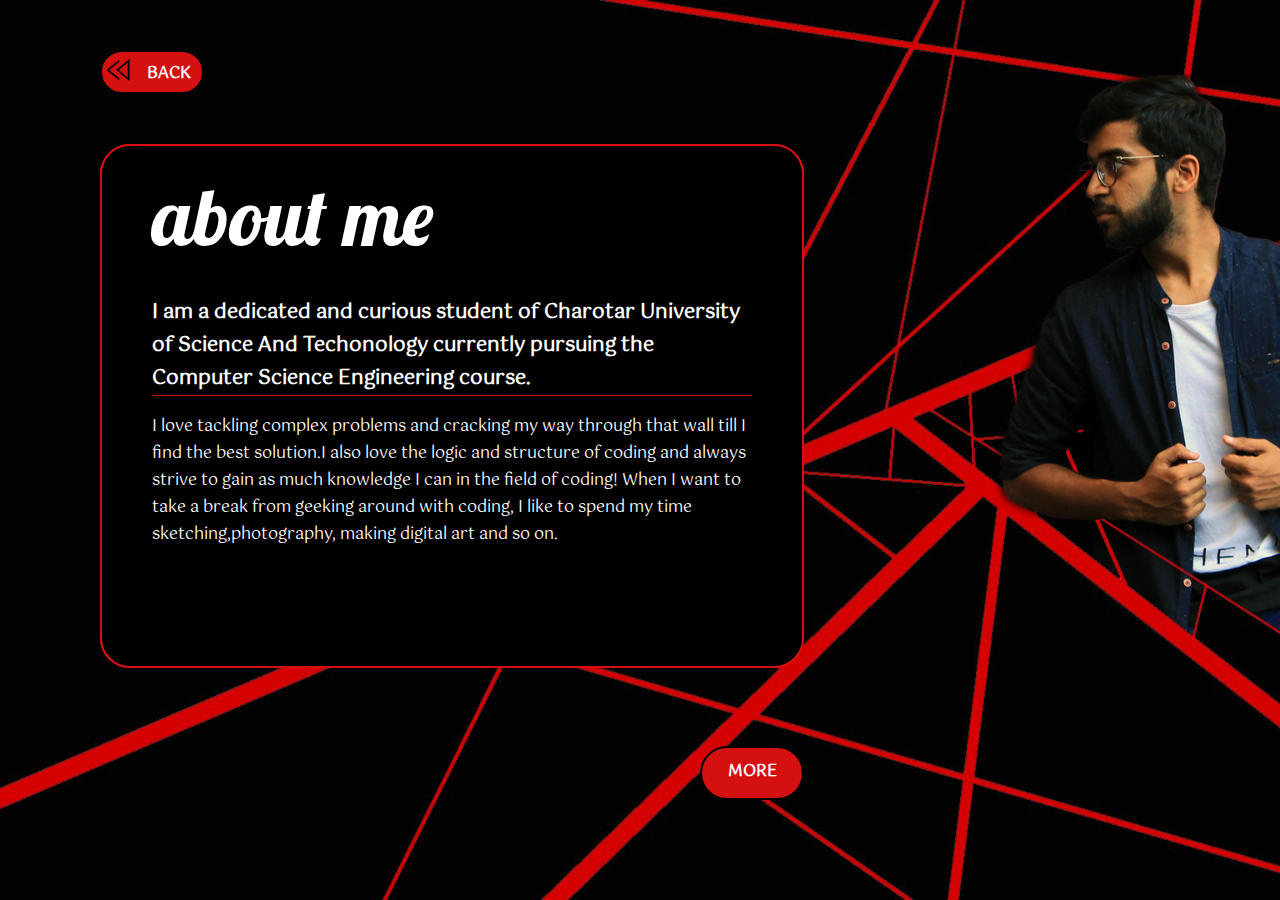
<file: css/about.html>
<html>
<head>
	<title>About Me</title>
	<link href="https://fonts.googleapis.com/css2?family=Gotu&display=swap" rel="stylesheet">
	<link href="https://fonts.googleapis.com/css2?family=Lobster&display=swap" rel="stylesheet">
		<script src="https://ajax.googleapis.com/ajax/libs/jquery/3.4.1/jquery.min.js"></script>
		<link rel="stylesheet" type="text/css" href="about.css">
</head>
<body>
	<div class="background">
		<div class="back">
			<a href="myinfo1.html"></a>
			<img src="pics/back1.png">
			<div class="hel">BACK</div>
		</div>
		<div class="text">
			<h1>about me</h1>
				<h2>I am a dedicated and curious student of Charotar University of Science And Techonology currently pursuing the Computer Science Engineering course.</h2>

				I love tackling complex problems and cracking my way through that wall till I find the best solution.I also love the logic and structure of coding and always strive to gain as much knowledge I can in the field of coding!
				When I want to take a break from geeking around with coding, I like to spend my time sketching,photography, making digital art and so on.
		</div>	
		<div id="more">
			Other than that, you can often find enthusiastically taking up leadership responsiblities.<br>
			For example:<br>
			1)I am currently the Campus Ambassador of the University.<br>
			2)I am also the member of the Central Council.<br>
			<br>
			Apart from this I have also been a part of the NSS Unit at our university on regular basis. As a part of this unit I have worked as a student tuition teacher for the village kids, been to the camps,etc. Working with my fellow students at the camp was not only inspiring and satisfing, but also made me see how great I am at solving problems in a tense situation and how to interact with others so that the work is done efficiently while maintaining the team's high spirit.<br>
			I think all this describes my personality almost as accurately as you can without meeting me in person!
		</div>
		<div id="flip" onclick="flip()">
		MORE
	</div>
	</div>
	
	<script >
		$('#flip').click(function(){
			$('.text').animate({height: "toggle", opacity: "toggle"}, "slow");
			var x=document.getElementById("flip");
				if(x.innerHTML==="BACK")
				{
					x.innerHTML="MORE";
				}
				else
				{
					x.innerHTML="BACK";
				}
		});
	</script>
</body>
</html>
</file>
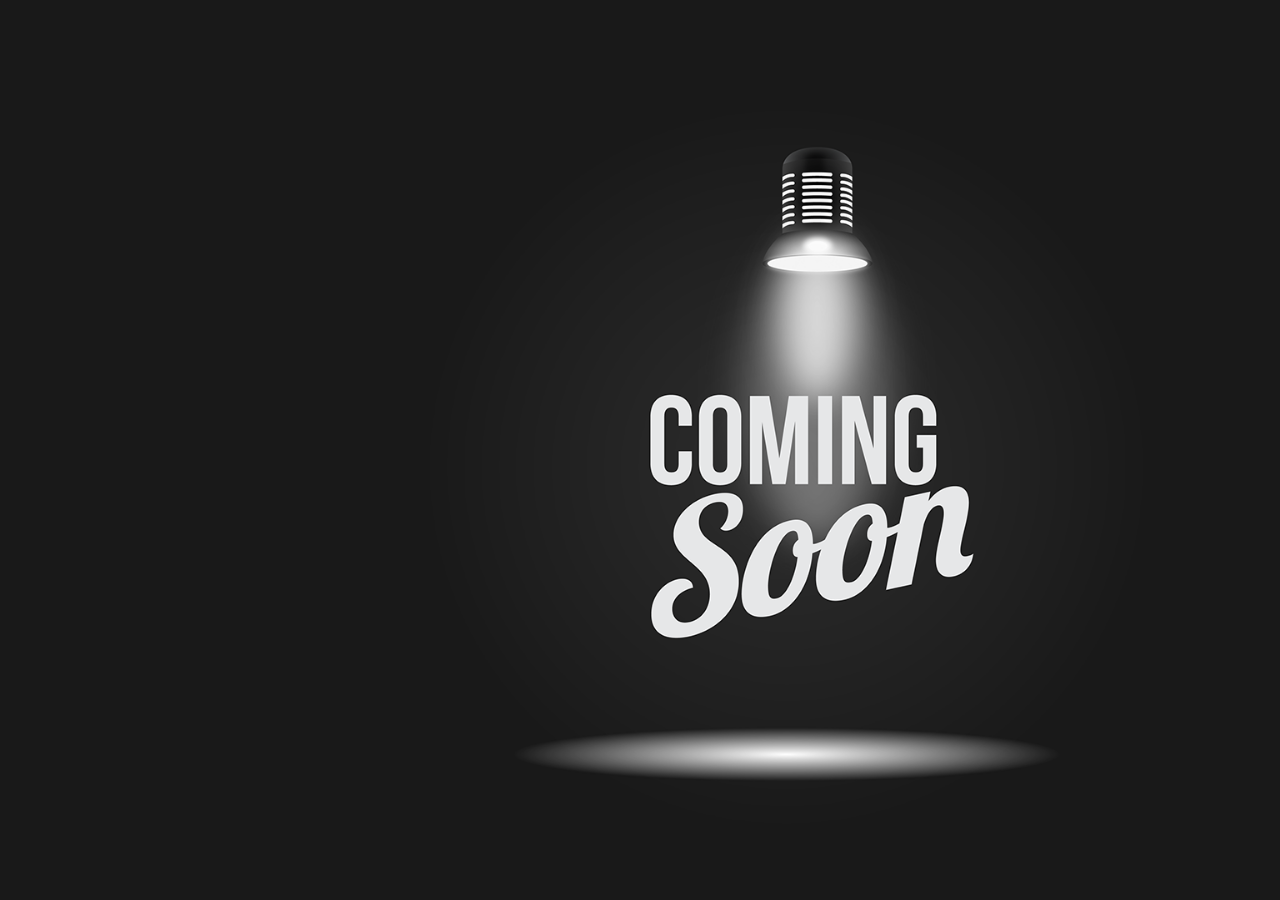
<file: css/coming.html>
<html>
<head>
	<title>Coming Soon</title>
	<link href="https://fonts.googleapis.com/css2?family=Gotu&display=swap" rel="stylesheet">
		<script src="https://ajax.googleapis.com/ajax/libs/jquery/3.4.1/jquery.min.js"></script>
		<link rel="stylesheet" type="text/css" href="myinfo1.css">
</head>
<body style="background-image: url('pics/cs.png');">
</body>
</html>
</file>
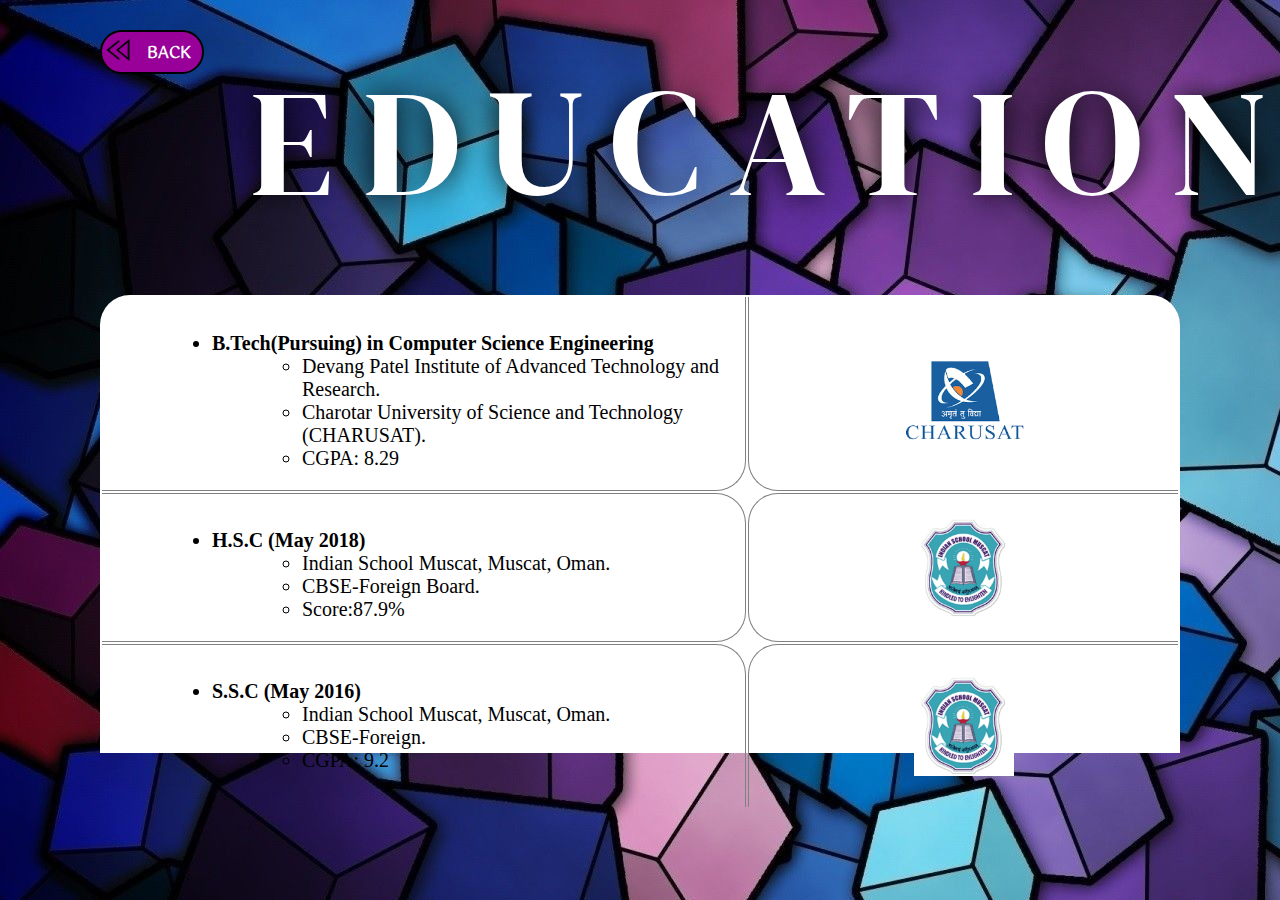
<file: css/education.html>
<html>
<head>
	<title>My Education</title>
	<link href="https://fonts.googleapis.com/css2?family=Gotu&display=swap" rel="stylesheet">
		<script src="https://ajax.googleapis.com/ajax/libs/jquery/3.4.1/jquery.min.js"></script>
		<link rel="stylesheet" type="text/css" href="education.css">
		<link href="https://fonts.googleapis.com/css2?family=DM+Serif+Display&display=swap" rel="stylesheet">
</head>
<body>
	<div class="title">EDUCATION</div>
	<div class="back">
			<a href="myinfo1.html"></a>
			<img src="pics/back1.png">
			<div class="hel">BACK</div>
		</div>
  <div class="content">
  	
	<table>
		<tr >
			<td id="college">
				
				<ul><li><b>B.Tech(Pursuing) in Computer Science Engineering</b></li>
					<ul>
					<li>Devang Patel Institute of Advanced Technology and Research.</li>
					<li>Charotar University of Science and Technology (CHARUSAT).</li>
					<li>CGPA: 8.29</li>
				</ul>
			</ul>
			</td>
			<td id="chtr">
				<img src="pics/charusat.png">
			</td>
		</tr>
		<tr>
			<td id="high">
				<ul>
				<li><b>H.S.C (May 2018)</b></li>
					<ul>
					<li>Indian School Muscat, Muscat, Oman.</li>
					<li>CBSE-Foreign Board.</li>
					<li>Score:87.9%</li>
					</ul>
				</ul>
			</td>
			<td id="ism">
				<img src="pics/ism.jpeg">
			</td>
		</tr>
		<tr>
			<td id="high1">
				<ul>
					<li><b>S.S.C (May 2016)</b></li>
					<ul>
						<li>Indian School Muscat, Muscat, Oman.</li>
						<li>CBSE-Foreign.</li>
						<li>CGPA: 9.2</li>
					</ul>
				</ul>
			</td>
			<td id="ism1">
				<img src="pics/ism.jpeg">
			</td>
			
		</tr>
	</table>
</div>
</body>
</html>
</file>
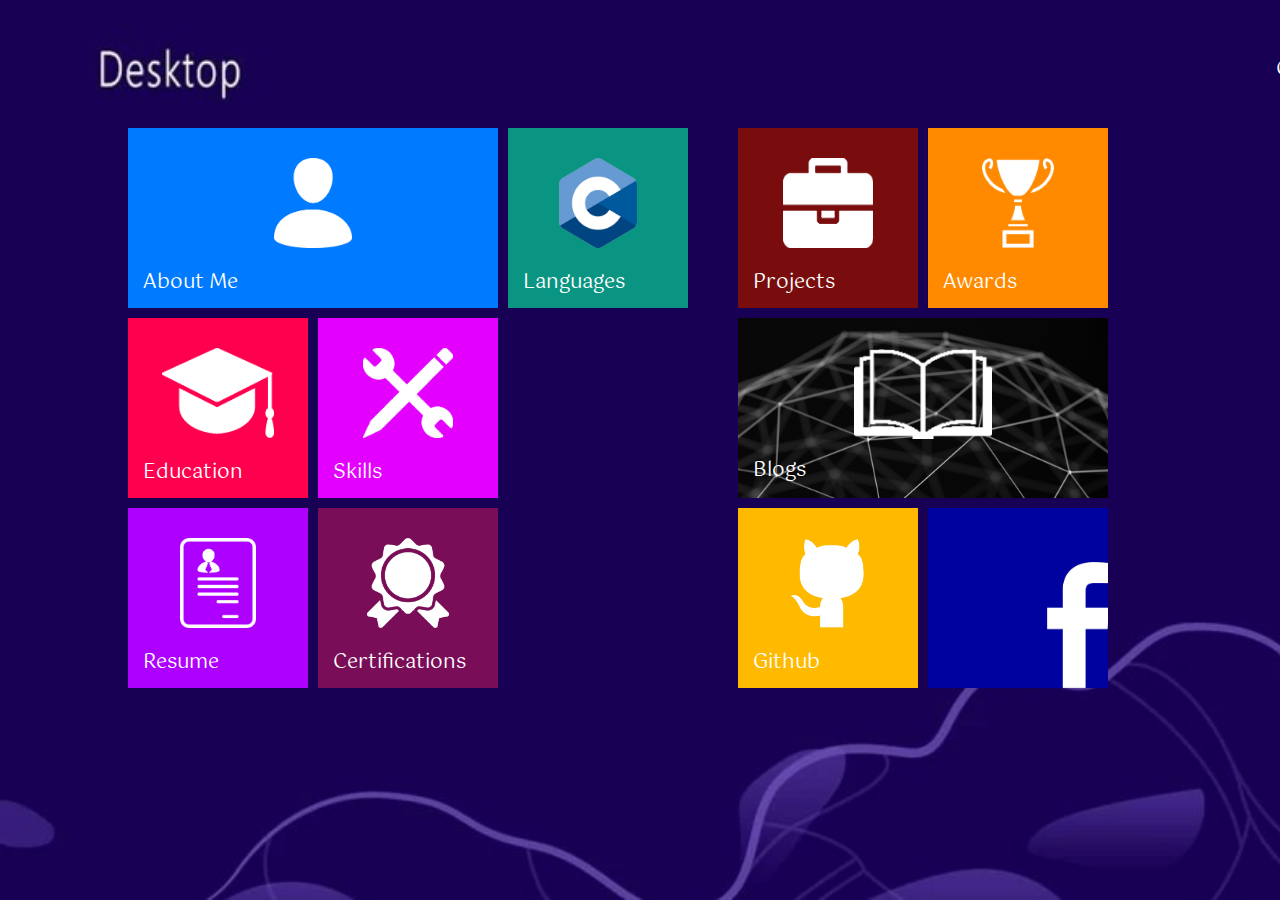
<file: css/myinfo1.html>
<html>
<head>
	<title>My Info</title>
	<link href="https://fonts.googleapis.com/css2?family=Gotu&display=swap" rel="stylesheet">
		<script src="https://ajax.googleapis.com/ajax/libs/jquery/3.4.1/jquery.min.js"></script>
		<link rel="stylesheet" type="text/css" href="myinfo1.css">
</head>
<body>
	<div id="con">
		<div class="contact">
			<h1>Contact me</h1>
			<img src="pics/portfoliopic.png" >
		</div>
		<div id="contactme">
			<img src="pics/phone.png" id="icon"><h6>+91 8980821023</h6>
			<img src="pics/mail.png" id="icon1"><h6>18dcs065@charusat.edu.in</h6>
			<img src="pics/loc.png" id="icon2"><h6>Anand,Gujarat,India</h6>
		</div>
	</div>
	<div class="desktop">
		<table>
			<tr>
				<td colspan="2" class="about">
					<img src="pics/about.png"><br><br>
					<h1>About Me</h1>
					<a href="about.html"></a>
				</td>
				
				<td class="languages" onclick="lang()">

					<img src="pics/c.png"><br><br>
					<h1>Languages</h1>
					<a href="lang.html"></a>
				</td>
			</tr>
			<tr>
				<td class="edu">
					<img src="pics/education.png"><br><br>
					<h1>Education</h1>
					<a href="education.html"></a>
				</td>
				<td class="skills">
					<img src="pics/skills.png"><br><br>
					<a href="skills.html"></a>
					<h1>Skills</h1>
				</td>
				
			</tr>
			<tr>
				<td class="resume">
					<img src="pics/download.png"><br><br>
					<h1>Resume</h1>
					<a href="resume.html"></a>
				</td>
				<td class="cer">
					<img src="pics/certificate.png"><br><br>
					<h1>Certifications</h1>
					<a href="coming.html"></a>
				</td>
			</tr>
		</table>
		<table>
			<tr>
				<td class="projects">
					<img src="pics/resume.png"><br><Br>
					<h1>Projects</h1>
					<a href="coming.html"></a>
				</td>
				<td class="avards">
					<img src="pics/avards.png"><br><br>
					<h1>Awards</h1>
					<a href="coming.html"></a>
				</td>
			</tr>
			<tr>
				<td colspan="2" class="blog">
					<img src="pics/blog.png"><br>
					<h1>Blogs</h1>
					<a href="coming.html"></a>
				</td>
				
			</tr>
			<tr>
				<td class="github">
					<img src="pics/github.png"><br><br>
					<h1>Github</h1>
					<a href="https://github.com/Dax-Patel"></a>
				</td>
				<td class="fb">
					<img src="pics/facebook.png">
					<a href="https://www.facebook.com/profile.php?id=100008221470917&eid=ARBlN3-mWN4gQkr3du9GUvb28hxtdnmkCY4ifMCGp11BlbjSulF4Y-uH5C01aG7yvFEuVQhcsBOmmp-x"></a>
				</td>
			</tr>
		</table>

	</div>
	
</body>
</html>
</file>
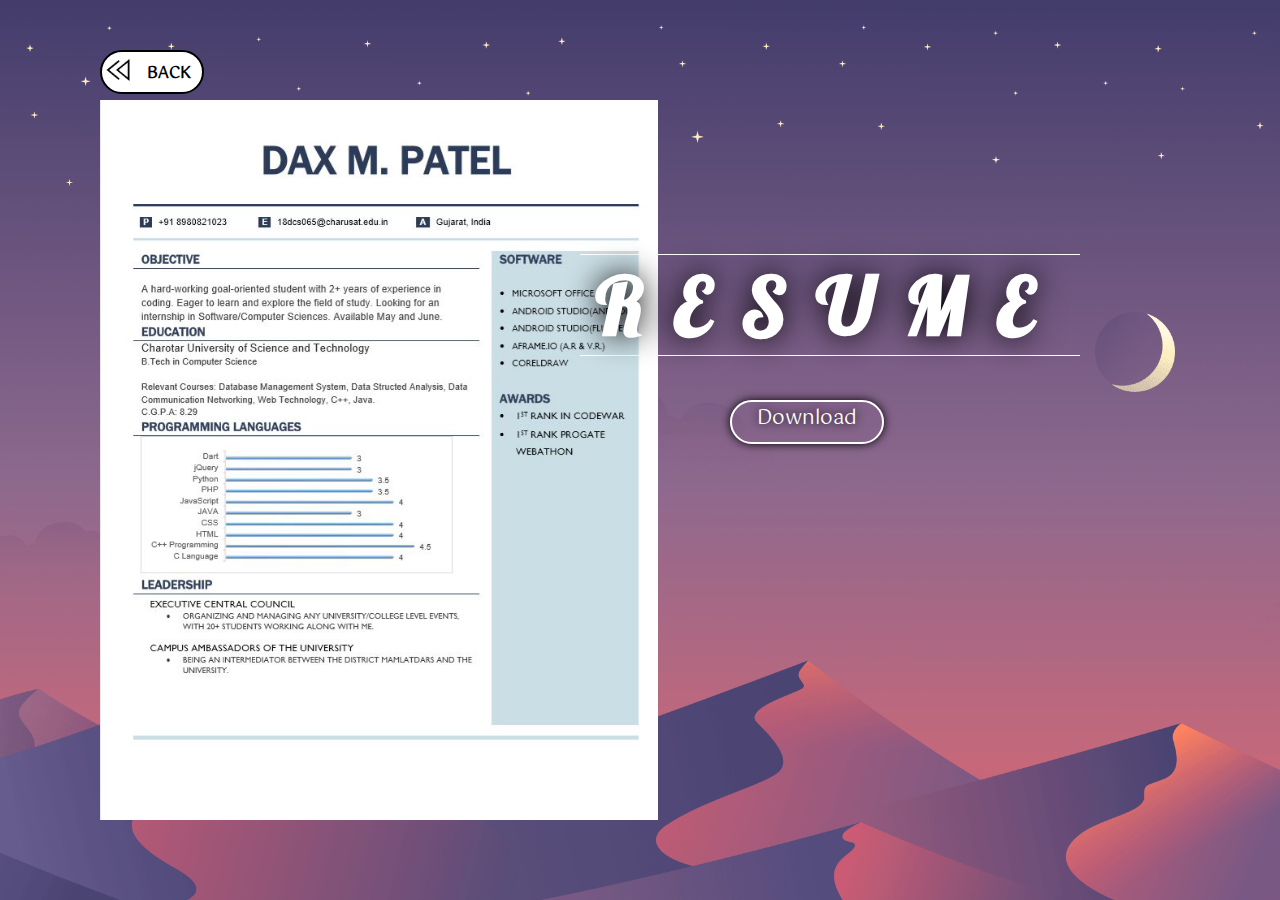
<file: css/resume.html>
<html>
<head>
	<title>Resume</title>
	<link href="https://fonts.googleapis.com/css2?family=Gotu&display=swap" rel="stylesheet">
		<script src="https://ajax.googleapis.com/ajax/libs/jquery/3.4.1/jquery.min.js"></script>
		<link rel="stylesheet" type="text/css" href="resume.css">
		<link href="https://fonts.googleapis.com/css2?family=Lobster&display=swap" rel="stylesheet">
</head>
<body>
	<div class="back">
			<a href="myinfo1.html"></a>
			<img src="pics/back1.png">
			<div class="hel">BACK</div>
		</div>
	<div class="resume">
		<img src="pics/res.png">
	</div>
	<div id="right">
		<h1>RESUME</h1>
		<a href="resume_formal.pdf" id="download">Download</a>
	</div>
</body>
</html>
</file>
<file: css/about.css>
body{
	margin: 0;
	
}
.back a{
	position: absolute;
	top:0;
	left:0;
	z-index: 50;
	width:100px;
	height:40px; 
}
.back{
	position: relative;
	height: 40px;
	width: 100px;
	top:50px;
	font-family: 'Gotu',sans-serif;
	font-weight: bold;
	color:white;
	left:100px;
	text-align: center;
	background-color: #d51010;
	border:2px solid black;
	border-radius: 30px;
	transition: 0.5s;
	transition-timing-function: ease-in-out;
	cursor: pointer;
}
.back img{
	margin-top: 3px;
	height: 30px;
	float:left;
}
.hel{
	position:absolute;
	top: 3px; 
	left:40px;
	padding: 5px;
}
.back:hover{

	color: white;
	cursor: pointer;
	background: black;
	border-color:#d51010;
}
.background{
	width: 100%;
	height: 100%;
	font-family: 'Gotu',sans-serif;

	background-image: url(pics/loginbackground.jpg);
	background-size: cover;
}
h1{
	font-size: 80px;
	font-family: 'Lobster';
	font-weight: normal;
	margin:0px 0 30px 0;
}
h2{
	font-size: 20px;
	border-bottom: 1px solid #d51010;
}
.text{
	position: absolute;
	z-index: 3;
	color:white;
	margin-top:100px;
	margin-left:100px;
	margin-bottom:0px;
	padding:50px;
	padding-top:20px;
	background-color: black;
	border-radius: 30px;
	border:2px solid #d51010; 
	width: 600px;
	float: left;
	height:50%;
	
}
#flip{
	position: absolute;
	height: 40px;
	width: 100px;
	bottom:100px;
	font-family: 'Gotu',sans-serif;
	font-weight: bold;
	color:white;
	left:700px;
	z-index: 5;
	text-align: center;
	background-color: #d51010;
	border-radius: 30px;
	border:2px solid black;
	transition: 0.5s;
	transition-timing-function: ease-in-out;
	padding: 10px 0 0 0 ;

}
#flip:hover{
	cursor: pointer;
	background: black;
	border-color: red;
}
#more{
	
	color:white;
	margin-top:100px;
	margin-left:100px;
	margin-bottom:0px;
	padding:50px;
	padding-top:20px;
	background-color: black;
	border-radius: 30px;
	border:2px solid #d51010; 
	width: 600px;
	float: left;
	height:50%;
}
</file>
<file: css/myinfo1.css>
body{
	background-image: url(pics/desktop.jpg);
	background-size: cover;
}
.desktop{
	display: flex;
	flex-direction: row;
	margin: 50px 110px 0 110px;
	
}
#contactme{
	overflow: hidden;
	width: 300px;
	height: 200px;
	display: none;
	position: absolute;
	top: 60px;
	right:50px;
	border-radius: 30px;
	z-index: 5;
	background-color: rgba(93,93,93,0.3);

}

#icon,#icon1,#icon2 {
	margin:20px 0 0 20px;
	padding: 0;
	height:30px;
	float: left;
}
#icon1{
	margin: -5px 0 0 10px;
}
#icon2{
	margin: -5px 0 0 20px;
}
h6{
	font-family: 'Gotu',sans-serif;
	color:white;
	margin-top: 20px;
	margin-left:80px;: 
	font-weight: normal;
	font-size: 15px;
}
table{
	margin-right: 30px;
	
	border-spacing: 10px;
	
}
td{
	
	text-align: center;
	width: 180px;
	height:180px;
	background-color: yellow;
	padding: 0;
}
img{
	padding-top: 20px; 
	height: 50%;
}
.about{
	position: relative;
	background-color: #007AFF;
}
.about a{
	position: absolute;
	top:0;
	left:0;
	height: 180px;
	width: 360px;
	z-index: 3;
	
}
h1{
	color: white;
	font-family: 'Gotu',sans-serif;
	text-align: left;
	padding-left: 15px;
	margin: 0;
	font-size: 20px;
	font-weight: normal;
}
.fb{
	position: relative; 
	background-color: #00029F;
}
.fb a{
	position: absolute;
	top:0;
	left:0;
	height: 180px;
	width: 180px;
	z-index: 3;
}
.fb img{
	padding: 0;
	height: 70%;
	position: absolute;
	bottom: 0;
	right: 0;
}
.skills
{
	position: relative;
	background-color: #e400ff;
}
.skills a{
	position: absolute;
	top:0;
	left:0;
	height: 180px;
	width: 180px;
	z-index: 3;
}
.edu{
	background-color: #ff004e;
	position: relative;
}
.edu a{
	position: absolute;
	top:0;
	left:0;
	height: 180px;
	width: 180px;
	z-index: 3;
}
.avards{
	background-color: #ff8a00;
	position: relative;
}
.avards a{
	position: absolute;
	top:0;
	left:0;
	height: 180px;
	width: 180px;
	z-index: 3;
}
.resume
{
	position: relative;
	background-color: #ae00ff; 
}
.resume a{
	position: absolute;
	top:0;
	left:0;
	height: 180px;
	width: 180px;
	z-index: 3;
}
.cer{
	background-color: #790d57 ; 
	position: relative;
}
.cer a{
	position: absolute;
	top:0;
	left:0;
	height: 180px;
	width: 180px;
	z-index: 3;
}
.projects{
	background-color: #790d0d;
	position: relative;
}
.projects a{
	position: absolute;
	top:0;
	left:0;
	height: 180px;
	width: 180px;
	z-index: 3;
}
.projects img{
	width: 50%;
}
.languages{
	position: relative;
	background-color: #0a9482;
}
.languages a{
	position: absolute;
	top:0;
	left:0;
	height: 180px;
	width: 180px;
	z-index: 3;
}
.blog{
	background-image: url(pics/infobackground.jpg);
	background-size: cover;
	position: relative;
}
.blog a{
	position: absolute;
	top:0;
	left:0;
	height: 180px;
	width: 340px;
	z-index: 3;
}
.blog h1{

	padding-top: 15px;
}
.github{
	position: relative;
	background-color: #ffba00;
}
.github a{
	position: absolute;
	top:0;
	left:0;
	height: 180px;
	width: 180px;
	z-index: 3;
}
td:hover img{
	transition: 0.5s ;
	transition-timing-function: ease-in-out;
	transform: rotateY(360deg);
	height:60%;
	overflow: hidden;
}


.contact{
	position: absolute;
	z-index: 2;
	right: 50px;
	padding: 10px;
	border-radius: 30px;
	
	transition: 0.5s;
}
.contact h1{
	padding-top: 5px;
	padding-right: 15px;
	float: left;
}
.contact img{
	padding-top: 0;
	
	border-radius: 50px;
	height:40px;
}
.contact:hover {
	background-color:rgba(93,93,93,0.2);
	cursor: pointer;

}
.contact:hover img{
	transition: 1s;
	transform: rotateX(360deg);
}
#con{
	position: relative;
	top:30px;
	margin: 0;
	left:1200px;
	height: 60px;
	width: 300px;
	z-index: 50; 
	transition:1s;
	transition-timing-function: ease-in-out;
}
#con:hover #contactme{
	display: block;
	transition:1s;
	transition-timing-function: ease-in-out;
}
</file>
<file: css/education.css>
body{
	margin: 0;
	background-image: url(pics/eduback.jpg); 
	background: cover;
	position: relative;
}
.content{
	position: relative;
	top:295px;
	margin:0px 100px; 
	border-top-right-radius: 30px;
	border-top-left-radius: 30px;
	background-color: white;
	height: 458px;
}
.back a{
	position: absolute;
	top:0;
	left: 0;
	z-index: 2;
	width:100px;
	height:40px; 
}
.back{
	position: absolute;
	height: 40px;
	width: 100px;
	top:30px;
	font-family: 'Gotu',sans-serif;
	font-weight: bold;
	color:white;
	left:100px;
	text-align: center;
	border:2px solid black;
	background-color: #990099;
	border-radius: 30px;
	transition: 0.5s;
	transition-timing-function: ease-in-out;
	cursor: pointer;
}
.hel{
	position:absolute;
	top: 3px; 
	left:40px;
	padding: 5px;
}
.back img{
	margin-top: 3px;
	height: 30px;
	float:left;
}
.back:hover{

	color: white;
	cursor: pointer;
	background: black;
	border-color:#b408e5;
}
.title{
	color:white;
	position: absolute;
	top:40px;
	letter-spacing: 30px;
	left:250px;
	z-index: 2;
	font-size: 150px;
	text-shadow: 0px 0px 30px black;
	font-family: 'DM Serif Display', serif;
}

#college,#high,#high1{
	height: 25%; 
	width: 900px;
	font-size: 20px;
	padding: 35px 20px 0px 20px; }
ul{
	margin-left: 50px;
}
#college{
	border-bottom-right-radius: 30px;
	border-bottom: 1px solid grey;
	border-right:  1px solid grey;
}
#high{
	border-bottom-right-radius: 30px;
	border-top-right-radius:30px;
	border-bottom: 1px solid grey;
	border-right:  1px solid grey;
	border-top:  1px solid grey;
}
#high1{
	padding-bottom: 15px; 
	border-top-right-radius:30px;
	border-top: 1px solid grey;
	border-right:  1px solid grey;
}
#chtr,#ism,#ism1{
	height: 25%;
	width: 40%;
	padding: 0px 20px 0px 20px; 
	text-align: center;
}
#chtr img{
	height: 100px;
}
#ism img{
	height: 100px;
}
#ism1 img{
	height: 100px;
}
#chtr{
	border-bottom-left-radius: 30px;
	border-bottom: 1px solid grey;
	border-left:  1px solid grey;
}
#ism{
	border-bottom-left-radius: 30px;
	border-top-left-radius:30px;
	border-bottom: 1px solid grey;
	border-left:   1px solid grey;
	border-top:  1px solid grey;
}
#ism1{
	
	border-top-left-radius:30px;
	border-top: 1px solid grey;
	border-left:  1px solid grey;
}
</file>
<file: css/resume.css>
body{
	background-size: cover;
	margin: 0;
	background-image: url(pics/resumeback.png);
}
.resume{
	margin: 100px;
	margin-bottom: 0; 

}
.resume img{
	height: 80%;
}
#right{
	position: absolute;
	z-index: 5;
	top: 200px;
	right:200px;
	color: white;
	font-family: 'Gotu';
}
h1{
	font-family: 'Lobster',cursive;
	font-size: 80px;
	letter-spacing: 30px;
	text-shadow: 0 0 30px black;
	float: left;
	width: 500px;
	text-align: center;
	border-top: 1px solid white;
	border-bottom: 1px solid white;
	
}
#download{
	position: absolute;
	z-index: 5;
	top:200px;
	left: 150;
	height: 40px;
	width: 150px;
	color: white;
	text-decoration: none;
	text-shadow: 0 0 10px black;
	box-shadow: 0 0 10px black;
	font-size: 20px;
	text-align: center;
border-radius: 30px;
border:2px solid white;
transition: 0.5s;
}
#download:hover{
	border-color: rgba(0,0,0,0);
	cursor: pointer;
}
.back a{
	position: absolute;
	top:0;
	left:0;
	z-index: 10;
	width:100px;
	height:40px; 
}
.back{
	position: absolute;
	height: 40px;
	width: 100px;
	top:50px;
	font-family: 'Gotu',sans-serif;
	font-weight: bold;
	border:2px solid black;
	z-index: 5;
	left:100px;
	text-align: center;
	background-color: #fff;
	border-radius: 30px;
	transition: 0.5s;
	transition-timing-function: ease-in-out;
	cursor: pointer;
}
.back img{
	margin-top: 3px;
	height: 30px;
	float:left;
}
.hel{
	position:absolute;
	top: 3px; 
	left:40px;
	padding: 5px;
}
.back:hover{
color: white;
	cursor: pointer;
	background: none;
	border-color:none;
}
</file>
